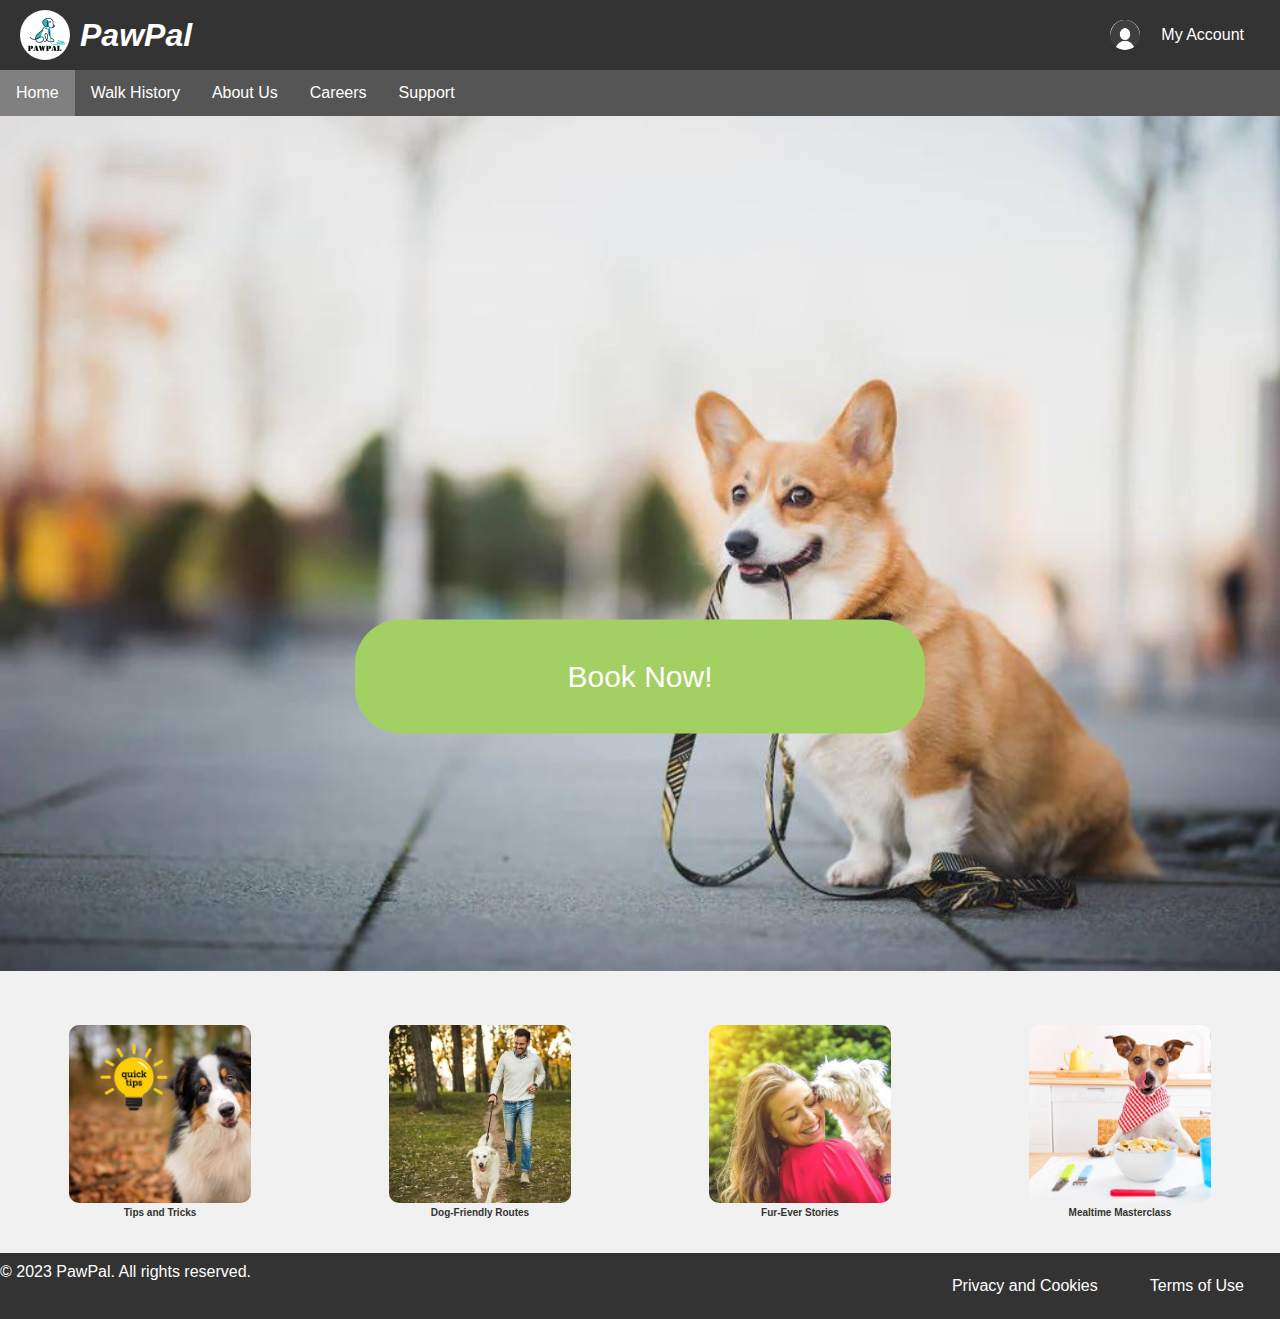
<file: index.html>
<!DOCTYPE html>
<html lang="en">
<head>
    <meta charset="UTF-8">
    <meta http-equiv="refresh" content="0;url=project.html">
    <title>Redirecting...</title>
</head>
<body>
    <p>If you are not redirected, <a href="project.html">click here</a>.</p>
</body>
</html>
</file>
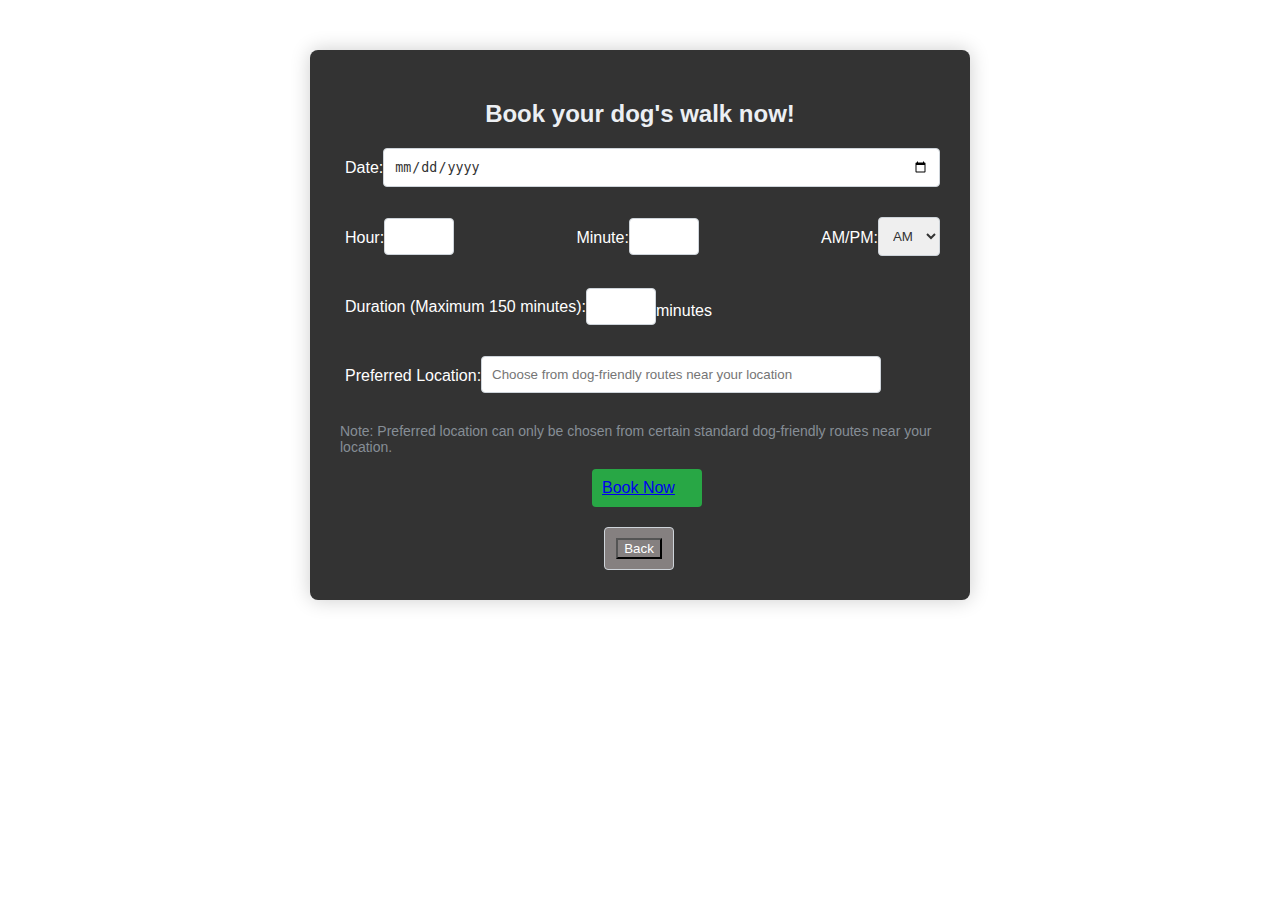
<file: booknow.html>
<!DOCTYPE html>
<html lang="en">
<head>
    <meta charset="UTF-8">
    <meta name="viewport" content="width=device-width, initial-scale=1.0">
    <title>PawPal - Dog Walker Booking</title>
    <link rel="stylesheet" href="booknow.css">
    <script src="booknow.js"></script>
</head>
<body>
    
    <div class="container">
        <h2>Book your dog's walk now!</h2>
        <form id="bookingForm">
            <div class="form-group">
                <label for="date">Date:</label>
                <input type="date" id="date" required>
            </div>

            <div class="time-group">
                <div class="form-group">
                    <label for="hour">Hour:</label>
                    <input type="number" id="hour" min="1" max="12" required>
                </div>

                <div class="form-group">
                    <label for="minute">Minute:</label>
                    <input type="number" id="minute" min="0" max="59" required>
                </div>

                <div class="form-group">
                    <label for="period">AM/PM:</label>
                    <select id="period" required>
                        <option value="AM">AM</option>
                        <option value="PM">PM</option>
                    </select>
                </div>
            </div>

            <div class="form-group">
                <label for="duration">Duration (Maximum 150 minutes):</label>
                <input type="number" id="duration" min="15" required>
                <p> minutes</p>
            </div>

            <div class="form-group">
                <label for="location">Preferred Location:</label>
                <div class="location-container">
                    <input type="text" id="location" placeholder="Choose from dog-friendly routes near your location" required>
                </div>
            </div>
            <p class="note location-note">Note: Preferred location can only be chosen from certain standard dog-friendly routes near your location.</p>
            <div class="bookButton">
            <a href="booking.html" type="button" onclick="submitBooking()">Book Now</a>
        </div>
            </form>
        </form>

        <div class="console" id="Console">
            <button id="back-btn" onclick="goBack()">Back</button>
        </div>
    </div>

</body>
</html>
</file>
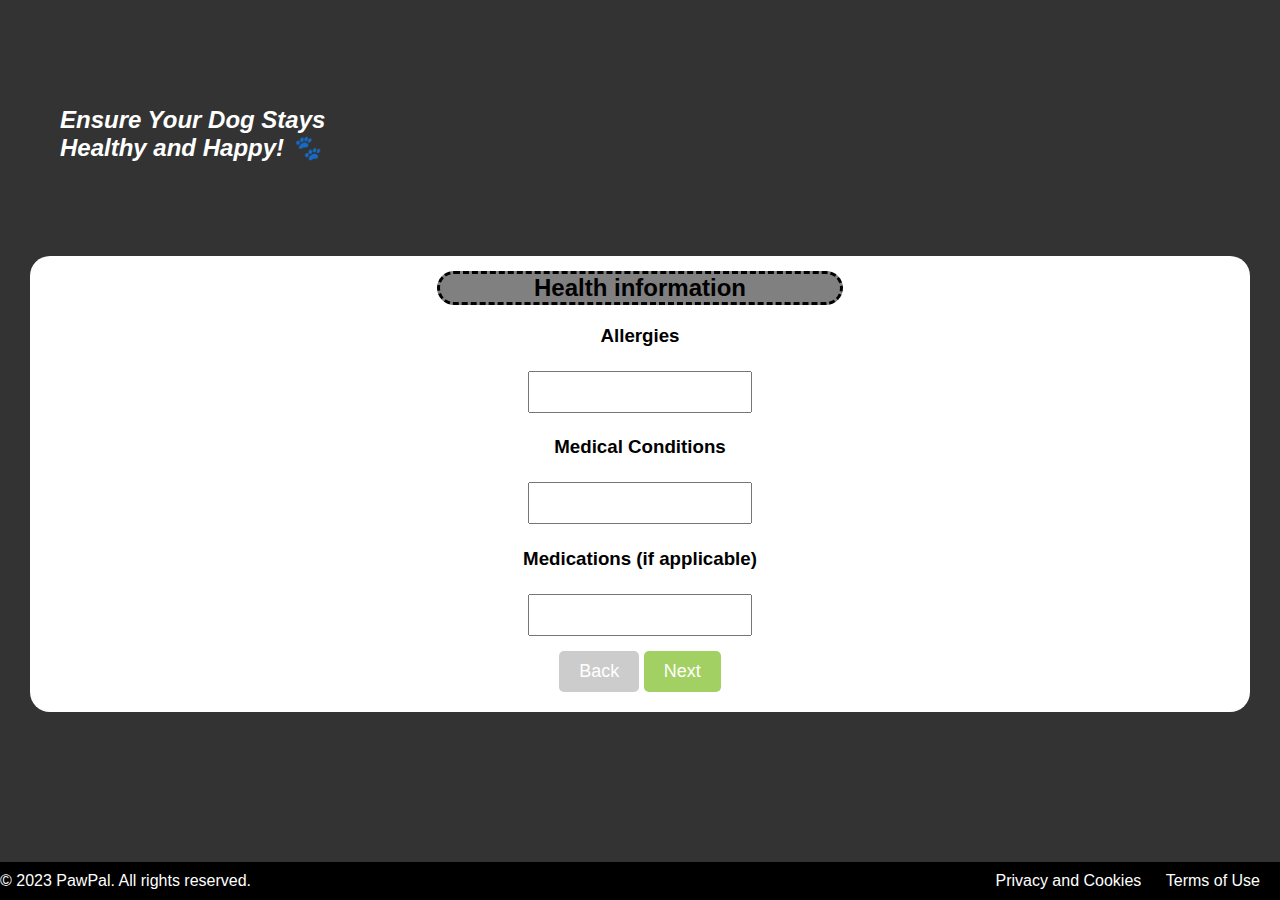
<file: healthInfo.html>
<!DOCTYPE html>
<html lang="en">
<head>
    <meta charset="UTF-8">
    <meta name="viewport" content="width=device-width, initial-scale=1.0">
    <link rel="stylesheet" href="healthInfo.css">
    <script src="healthInfo.js"></script>
    <title>Pawpal health information</title>
</head>
<body>

    <div class="info-container">
        <h1><strong><em>Ensure Your Dog Stays </em>
      <br>  Healthy and Happy! 🐾 </strong></h1>


      <h2> Health information</h3>
        <div class="input-section">
            <h3>Allergies</h3>
            <input type="text" id="allergiesInput" >
            <br>
            <h3>Medical Conditions</h3>
            <input type="text" id="conditionsInput" >
            <br>
            <h3>Medications (if applicable)</h3>
            <input type="text" id="MedicationsInput" >
            <br>



            <button class="back-btn" onclick="goBack()">Back</button>
            <button class="next-btn" onclick="savePreferences()">Next </button>
            
    </div>
    <footer>
        <div class="footer-content">
            <p>&copy; 2023 PawPal. All rights reserved.</p>
            <ul>
                <li><a href="#">Privacy and Cookies</a></li>
                <li><a href="#">Terms of Use</a></li>
            </ul>
        </div>
    </footer>

</body>
</html>
</file>
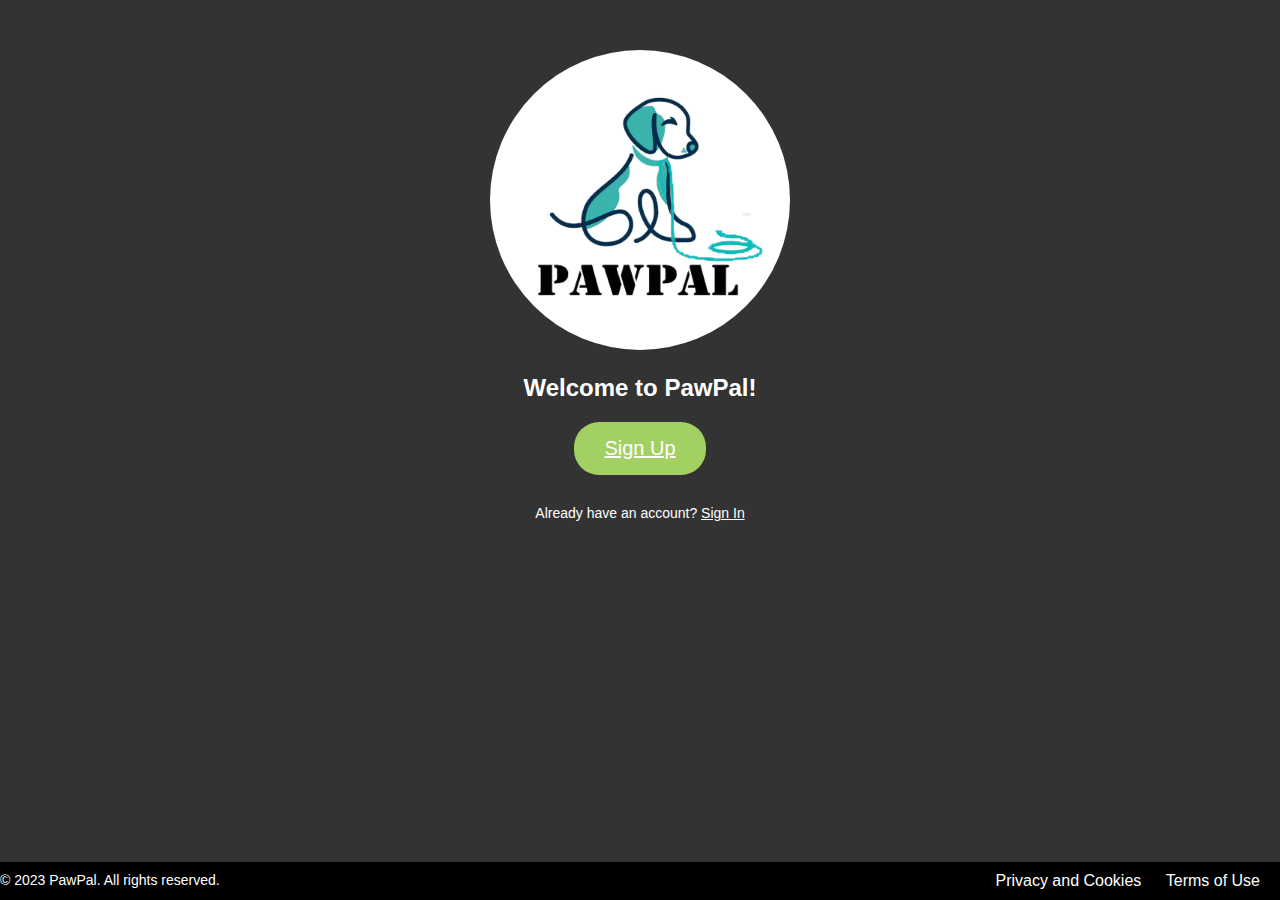
<file: myAccount.html>
<!DOCTYPE html>
<html lang="en">
<head>
    <meta charset="UTF-8">
    <meta name="viewport" content="width=device-width, initial-scale=1.0">
    <link rel="stylesheet" href="myAccount.css">
    <title>My Account | PawPal</title>
</head>
<body>

    <div class="my-account-container">
        <div class="logo-container">
            <img src="logo.jpg" alt="PawPal Logo" class="logo">
        </div>

        <h1>Welcome to PawPal!</h1>

        <div class="signup-section">
            <div class="signup-button">
                <a href="signup.html">Sign Up</a>
            </div>
        </div>

        <p style="color: white";> Already have an account? <a href="signin.html">Sign In</a></p>
    </div>
    <footer>
        <div class="footer-content">
            <p>&copy; 2023 PawPal. All rights reserved.</p>
            <ul>
                <li><a href="#">Privacy and Cookies</a></li>
                <li><a href="#">Terms of Use</a></li>
            </ul>
        </div>
    </footer>
</body>
</html>
</file>
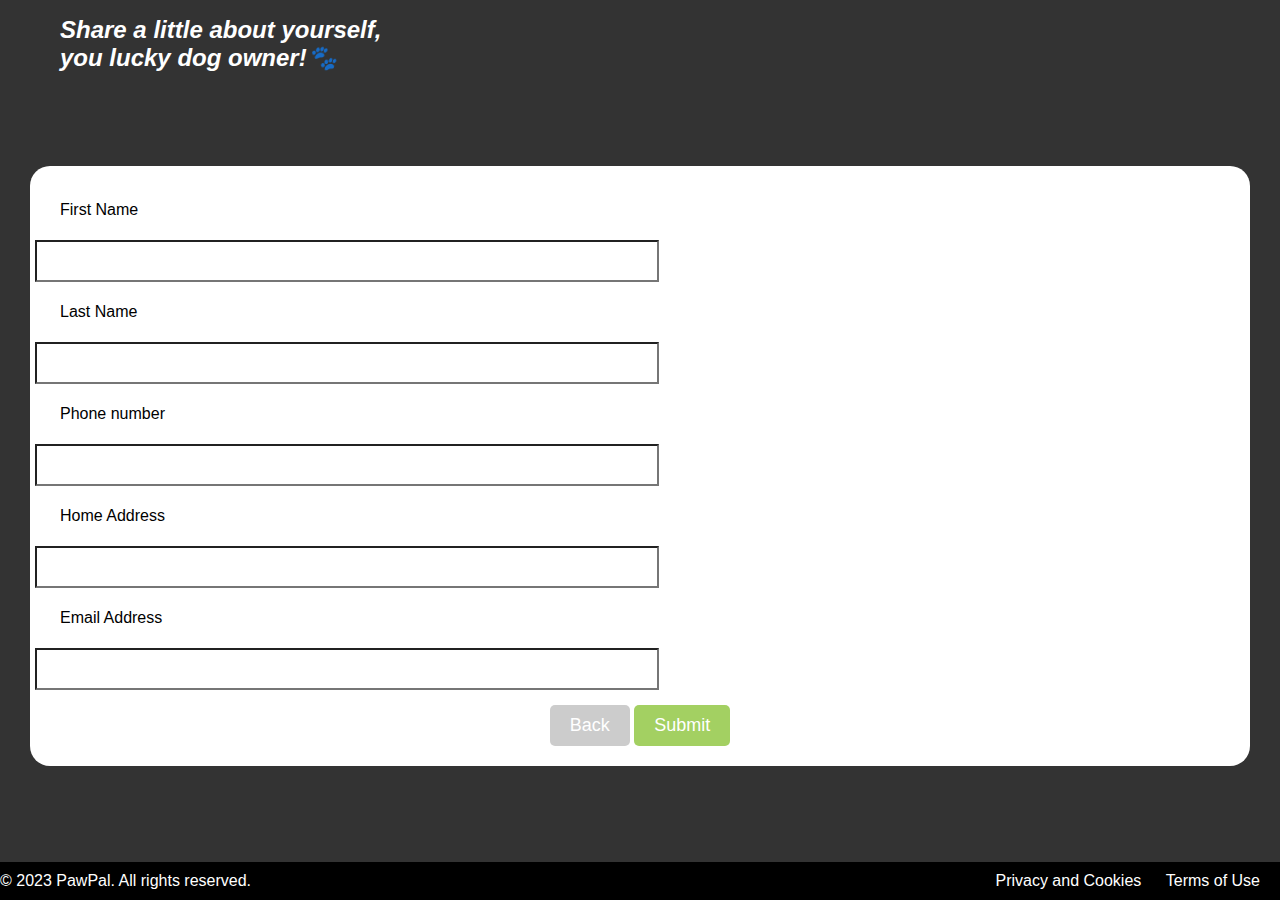
<file: ownerDetails.html>
<!DOCTYPE html>
<html lang="en">
<head>
    <meta charset="UTF-8">
    <meta name="viewport" content="width=device-width, initial-scale=1.0">
    <link rel="stylesheet" href="ownerDetails.css">
    <script src="ownerDetails.js"></script>
    <title> owner</title>
</head>
<body>

    <div class="info-container">
        <h1><strong><em>Share a little about yourself, </em>
      <br> you lucky dog owner!🐾 </strong></h1>


 
        <div class="input-section">
            <p>First Name</p>
            <input type="text" id="firstN" >
            <br>
            <p>Last Name</p>
            <input type="text" id="lastN" >
            <br>
            <p>Phone number</p>
            <input type="text" id="phone" >
            <br>
            <p> Home Address</p>
            <input type="text" id="home" >
            <br>
            <p>Email Address</p>
            <input type="text" id="email" >
            <br>



            <button class="back-btn" onclick="goBack()">Back</button>
            <button class="next-btn" onclick="saveInfo()">Submit </button>
            
    </div>
    <footer>
        <div class="footer-content">
            <p>&copy; 2023 PawPal. All rights reserved.</p>
            <ul>
                <li><a href="#">Privacy and Cookies</a></li>
                <li><a href="#">Terms of Use</a></li>
            </ul>
        </div>
    </footer>

</body>
</html>
</file>
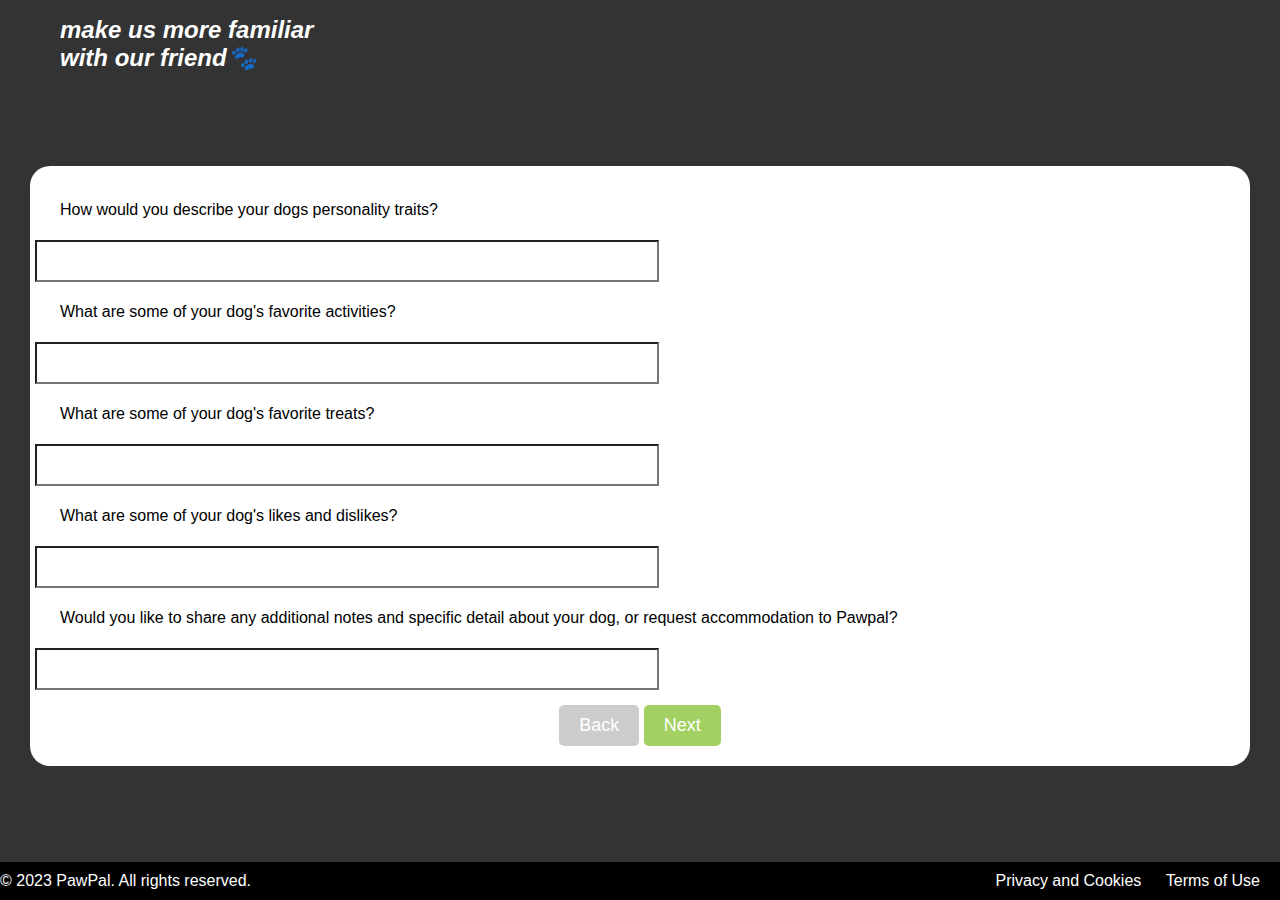
<file: preferences.html>
<!DOCTYPE html>
<html lang="en">
<head>
    <meta charset="UTF-8">
    <meta name="viewport" content="width=device-width, initial-scale=1.0">
    <link rel="stylesheet" href="preferences.css">
    <script src="preferences.js"></script>
    <title> Dog persoanlity</title>
</head>
<body>

    <div class="info-container">
        <h1><strong><em>make us more familiar  </em>
      <br>  with our friend🐾 </strong></h1>


 
        <div class="input-section">
            <p>How would you describe your dogs personality traits?</p>
            <input type="text" id="traits" >
            <br>
            <p>What are some of your dog's favorite activities?</p>
            <input type="text" id="activities" >
            <br>
            <p>What are some of your dog's favorite treats?</p>
            <input type="text" id="treats" >
            <br>
            <p>What are some of your dog's likes and dislikes?</p>
            <input type="text" id="likesDislkes" >
            <br>
            <p>Would you like to share any additional notes and specific detail about your dog, or request accommodation to Pawpal? </p>
            <input type="text" id="additionalNote" >
            <br>



            <button class="back-btn" onclick="goBack()">Back</button>
            <button  href="ownerDetails.html"  class="next-btn" onclick="saveInfo()">Next </button>
            
    </div>
    <footer>
        <div class="footer-content">
            <p>&copy; 2023 PawPal. All rights reserved.</p>
            <ul>
                <li><a href="#">Privacy and Cookies</a></li>
                <li><a href="#">Terms of Use</a></li>
            </ul>
        </div>
    </footer>

</body>
</html>
</file>
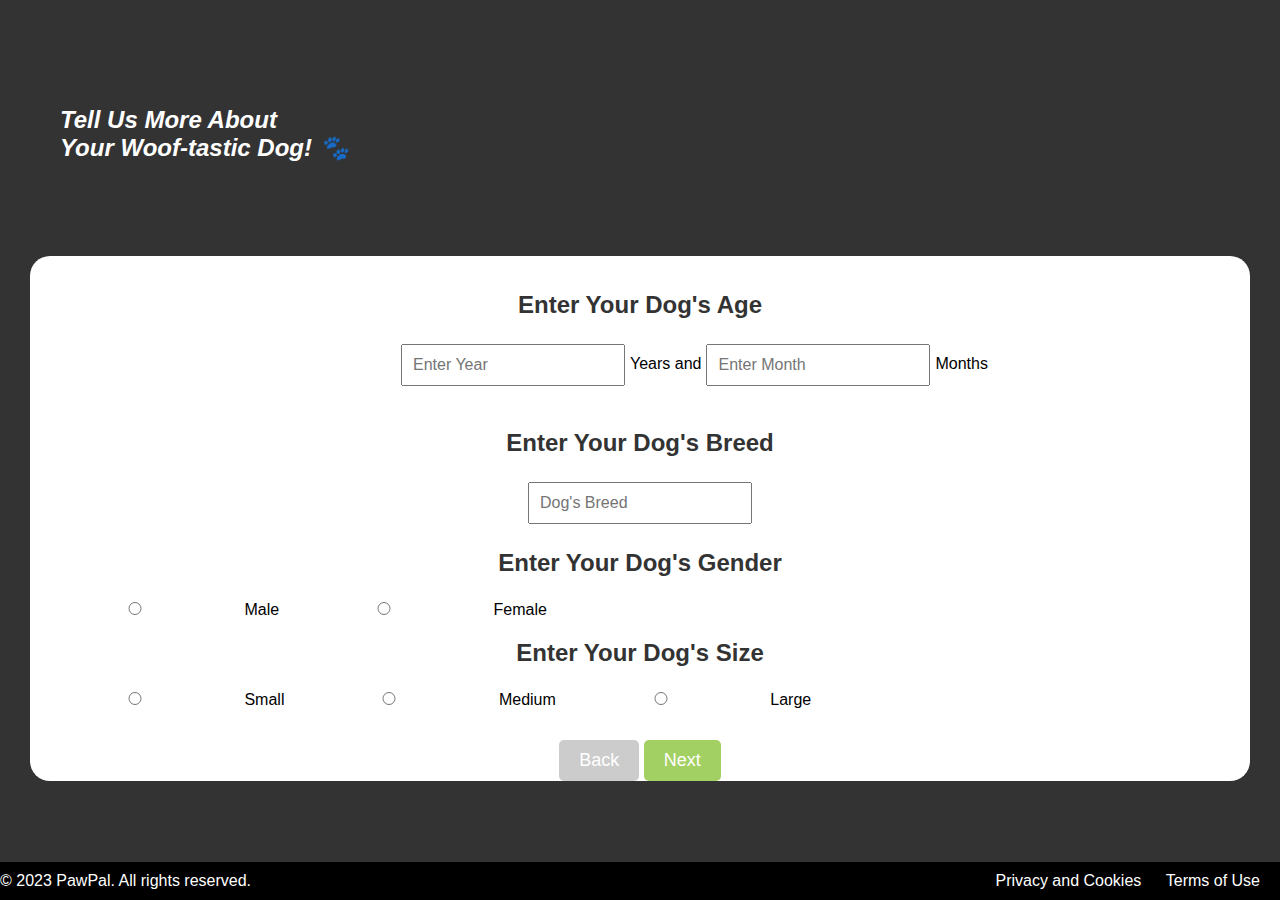
<file: profileInfo.html>
<!DOCTYPE html>
<html lang="en">
<head>
    <meta charset="UTF-8">
    <meta name="viewport" content="width=device-width, initial-scale=1.0">
    <link rel="stylesheet" href="profileInfo.css">
    <script src="profileInfo.js"></script>
    <title>Pawpal profile info</title>
</head>
<body>

    <div class="info-container">
        <h1><strong><em>Tell Us More About</em>
      <br>  Your Woof-tastic Dog! 🐾 </strong></h1>

        <div class="input-section">
            <h2>Enter Your Dog's Age</h2>
            <div class="age" >
                <input type="number" id="Year" min="0" placeholder="Enter Year" oninput="validateNumberInput(this, 0, 20)">
                <p> Years and </p>
                <input type="number" id="Month" min="0" max="12" placeholder="Enter Month" oninput="validateNumberInput(this, 0, 12)">
                <p> Months </p>
            </div>
            <br>
            <h2>Enter Your Dog's Breed</h2>
            <input type="text" id="dogBreedInput" placeholder="Dog's Breed">
            <br>
            <h2>Enter Your Dog's Gender</h2>

            <div class="radio-group">
                <label>
                    <input type="radio" name="gender" value="male">
                    Male
                </label>
                
                <label>
                    <input type="radio" name="gender" value="female">
                    Female
                </label>
            </div>

            <h2>Enter Your Dog's Size</h2>

            <div class="radio-group">
                <label>
                    <input type="radio" name="size" value="small">
                    Small
                </label>
                
                <label>
                    <input type="radio" name="size" value="medium">
                    Medium
                </label>
                <label>
                    <input type="radio" name="size" value="large">
                    Large
                </label>
            </div>
        </div>

        <button class="back-btn" onclick="goBack()">Back</button>
        <button class="next-btn" onclick="saveDogInfo()">Next </button>
    </div>
    <footer>
        <div class="footer-content">
            <p>&copy; 2023 PawPal. All rights reserved.</p>
            <ul>
                <li><a href="#">Privacy and Cookies</a></li>
                <li><a href="#">Terms of Use</a></li>
            </ul>
        </div>
    </footer>

</body>
</html>
</file>
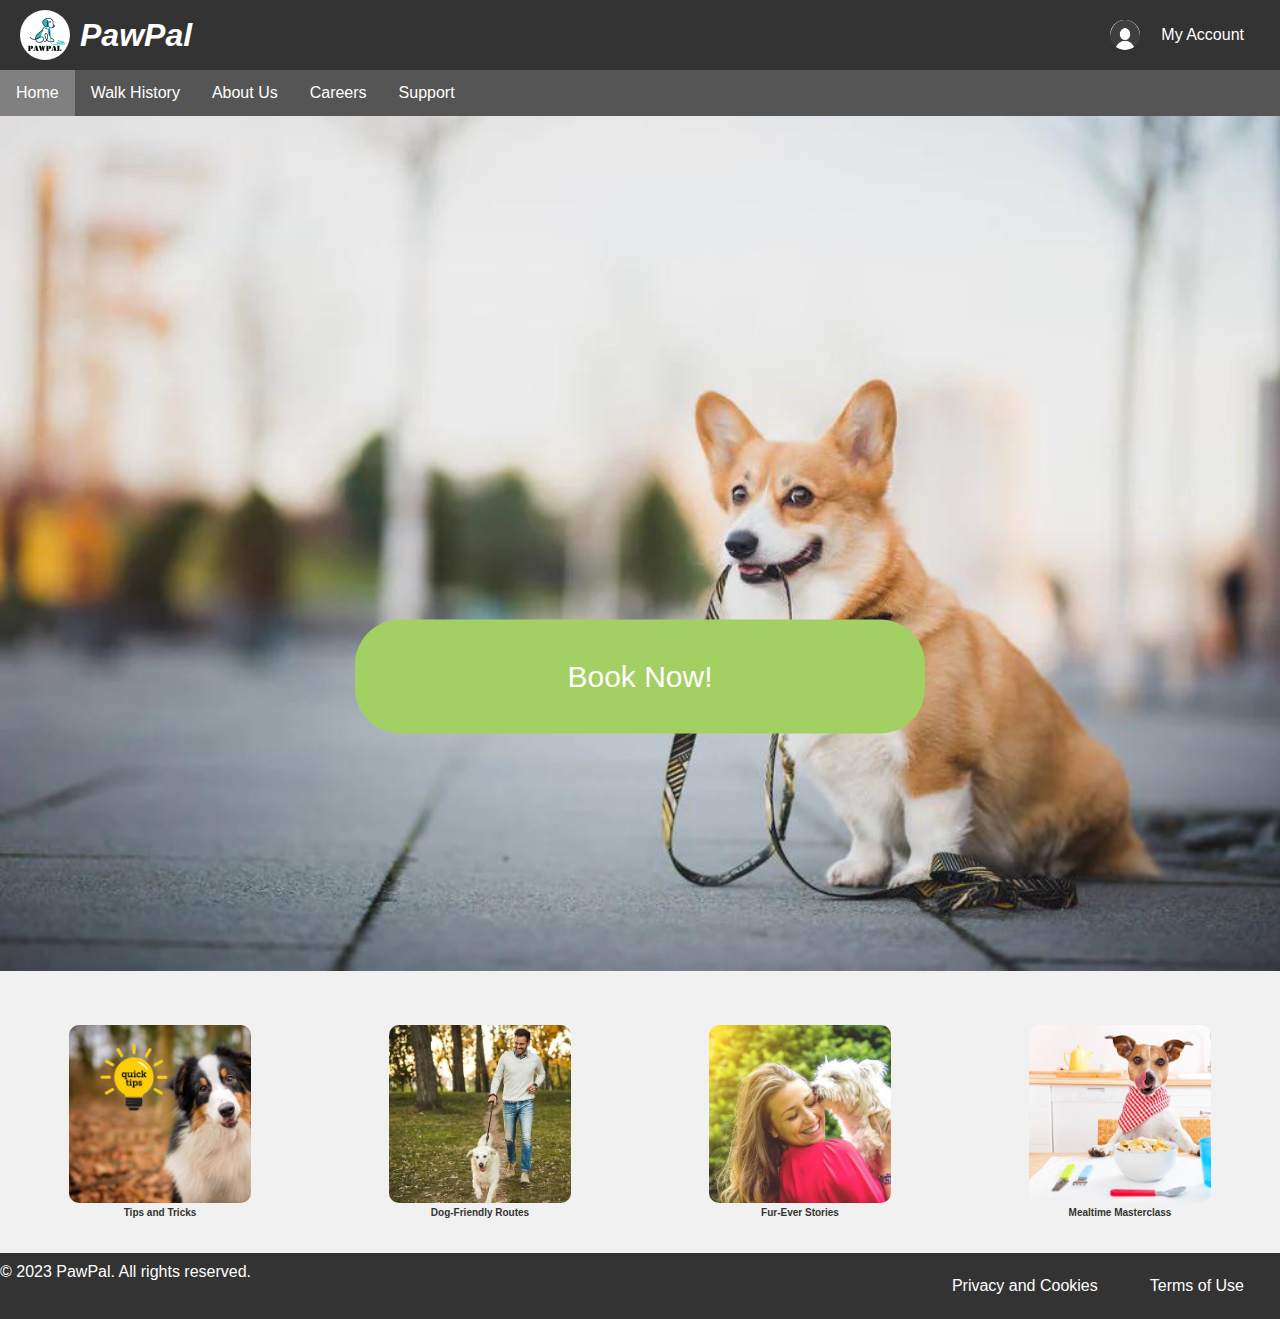
<file: project.html>
<!DOCTYPE html>
<html lang="en">
<head>
    <meta charset="UTF-8">
    <meta name="viewport" content="width=device-width, initial-scale=1.0">
    <link rel="stylesheet" href="project.css">
    <title>PawPal</title>
</head>
<body>
    <header>
        <div class="logo-container">
            <img src="logo.jpg" alt="PawPal Logo" class="logo">
            <h1>PawPal</h1>
        </div>
        <div class="profile-container">
            <img src="profile-icon.jpg" alt="My Account" class="profile-icon">
            <a href="myAccount.html">My Account</a>
        </div>
    </header>

    <nav>
        <ul>
            <li class="active"><a href="project.html">Home</a></li>
            <li><a href="walkhistory.html">Walk History</a></li>
            <li><a href="AboutUs.html">About Us</a></li>
            <li><a href="#">Careers</a></li>
            <li><a href="#">Support</a></li>
        </ul>
    </nav>

    <main>
        <div class="main-content">
            <img src="background.jpg" alt="Background" class="background-image">
            <div class="center-container">
                
                <a href="booknow.html" class="book-now-btn">Book Now!</a>
            </div>
            <div class="rectangle-boxes">
                <a href="#" id="box1" class="box" style="background-image: url('box1.jpg');">
                    <span class="box-title">Tips and Tricks</span>
                </a>
                <a href="#" id="box2" class="box" style="background-image: url('box2.jpg');">
                    <span class="box-title">Dog-Friendly Routes</span>
                </a>
                <a href="#" id="box3" class="box" style="background-image: url('box3.jpg');">
                    <span class="box-title">Fur-Ever Stories</span>
                </a>
                <a href="#" id="box4" class="box" style="background-image: url('box4.jpg');">
                    <span class="box-title">Mealtime Masterclass</span>
                </a>
            </div>
            
            
            </div>
        </div>
    </main>

    <footer>
        <div class="footer-content">
            <p>&copy; 2023 PawPal. All rights reserved.</p>
            <ul>
                <li><a href="#">Privacy and Cookies</a></li>
                <li><a href="#">Terms of Use</a></li>
            </ul>
        </div>
    </footer>
</body>
</html>
</file>
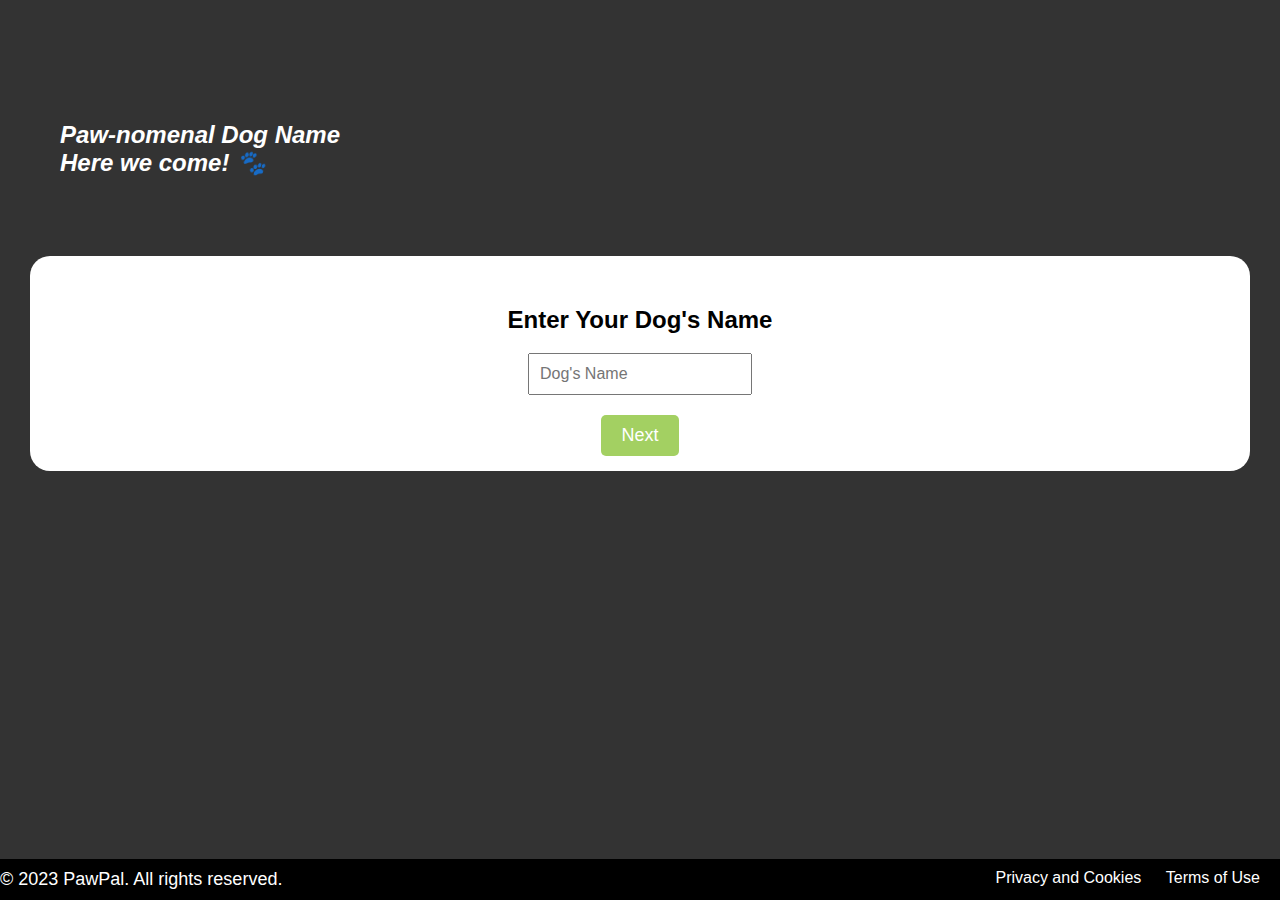
<file: signup.html>
<!DOCTYPE html>
<html lang="en">
<head>
    <meta charset="UTF-8">
    <meta name="viewport" content="width=device-width, initial-scale=1.0">
    <link rel="stylesheet" href="signup.css">
    <script src="signup.js"></script>
    <title>Pawpal Signup</title>
</head>
<body>

    <div class="signup-container">
        <h1><strong><em>Paw-nomenal Dog Name</em>
      <br>  Here we come! 🐾 </strong></h1>

        <div class="input-section">
            <h2>Enter Your Dog's Name</h2>
            <input type="text" id="dogNameInput" placeholder="Dog's Name">
        </div>

        <button class="next-btn" onclick="saveDogName()">Next </button>
    </div>
    <footer>
        <div class="footer-content">
            <p>&copy; 2023 PawPal. All rights reserved.</p>
            <ul>
                <li><a href="#">Privacy and Cookies</a></li>
                <li><a href="#">Terms of Use</a></li>
            </ul>
        </div>
    </footer>

</body>
</html>
</file>
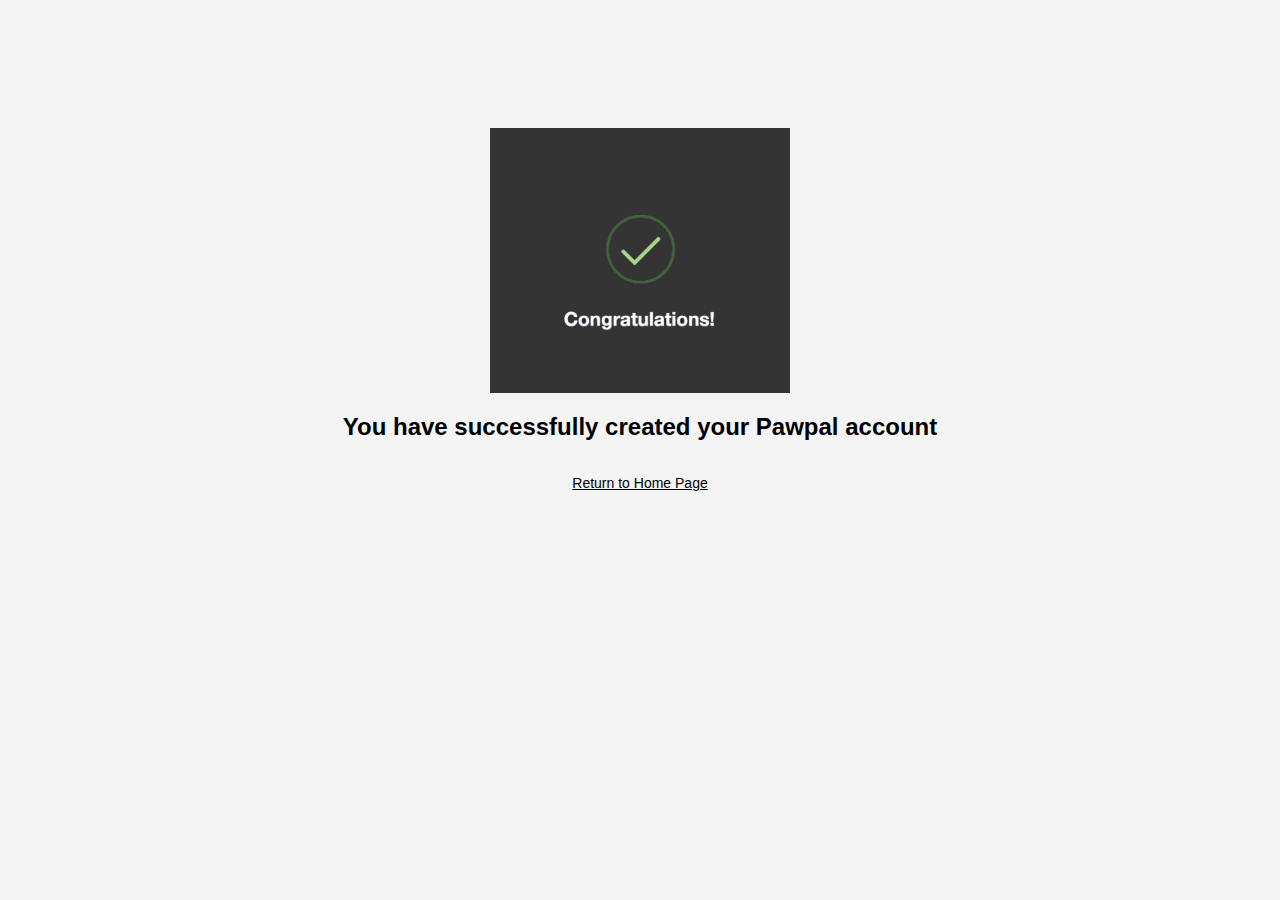
<file: success.html>
<!DOCTYPE html>
<html lang="en">
<head>
    <meta charset="UTF-8">
    <meta name="viewport" content="width=device-width, initial-scale=1.0">
    <link rel="stylesheet" href="success.css">
    <script src="success.js"></script>
    <title>Congratulations!</title>
</head>
<body>
    <div class="congrats-container">
        <img src="congrats.jpg" alt="Congratulations Image">
        <h1>You have successfully created your Pawpal account</h1>
        <p class="return-link" onclick="returnToHomePage()">Return to Home Page</p>
    </div>
</body>
</html>
</file>
<file: booknow.css>
body {
    font-family: 'Arial', sans-serif;
    margin: 0;
    padding: 0;
    background-color: white;
}

.container {
    max-width: 600px;
    margin: 50px auto;
    background-color: #333;
    padding: 30px;
    border-radius: 8px;
    box-shadow: 0 0 20px rgba(0, 0, 0, 0.2);
}

h2 {
    text-align: center;
    color: #eceff3;
}

.form-group {
    margin-bottom: 20px;
    display: flex; 
    align-items: center; 
}


.form-group p {
    color: white;
}


#location {

width: 400px;
}

label {
    display: block;
    margin-bottom: 8px;
    color: #fff; 
    margin-bottom: 8px;
    margin-left: 5px;
}

input,
select {
    width: calc(100% - 20px);
    padding: 10px;
    margin-bottom: 10px;
    box-sizing: border-box;
    border: 1px solid #ced4da;
    border-radius: 4px;
    color: #333; 
}

.bookButton {
    background-color: #28a745;
    color: white;
    border: none;
    border-radius: 4px;
    cursor: pointer;
    padding: 10px;
    width: 15%;
    margin-left: 42%;
}

.bookButton:hover {
    background-color: #218838;
}

.console {
    margin-top: 20px;
    padding: 10px;
    background-color: #858080;
    border: 1px solid #ced4da;
    border-radius: 4px;
    text-align: center;
    color: #333;
    width: 8%;
    height: 0.5%;
    margin-left: 44%;
}


#duration {
    width: 70px;
}


.location-container {
    display: flex;
    align-items: center; 
}

.location-container input {
    margin-right: 10px; 
}

.location-note {
    font-size: 14px;
    color: #868e96;
    margin-left: 0; 
}



#back-btn {
    color: white;
    background-color: #858080;
}


.time-group {
    display: flex;
    justify-content: space-between;
}
</file>
<file: healthInfo.css>
body {
    margin: 0;
    padding: 0;
    font-family: 'Arial', sans-serif;
    background-color: #333; 
    display: flex;
    flex-direction: column;
    min-height: 100vh; 
}

.info-container {
    text-align: center;
    margin-top: 20%;
}


h1 {
    font-style: italic;
    font-weight: bold;
    font-size: 24px;
    text-align: left;
    position: absolute;
    margin-left: 30px;
    margin-top: -165px;
    color: white;
}

.info-container {
    background-color: white;
    margin-left: 30px;
    margin-right: 30px;
    align-content: center;
    border-radius: 20px;
    padding-top: 15px;
}

.input-section h2 {
    color: #333; 
    text-align: center;
}

.radio-group {
    display: flex;
    margin-bottom: 10px;
}

.input-section {
    margin: 20px 0;
    text-align: center; 
}

input {
    padding: 10px;
    font-size: 16px;
    width: 200px;
    margin: 5px; 
}

button {
    background-color: #a3d062;
    color: white;
    font-size: 18px;
    padding: 10px 20px;
    border: none;
    border-radius: 5px;
    cursor: pointer;
    margin-top: 10px;
}

.back-btn {
    background-color: #ccc; 
}

.next-btn:hover,
.back-btn:hover {
    background-color: rgb(79, 79, 79);
}



h2 {
    border-style: dashed;
    border-radius: 20px;
    width: 400px;
    text-align: center;
    margin: 0 auto; 
    background-color: grey;
}


footer {
    background-color: #000; 
    color: white;
    text-align: center;
    padding: 10px 0;
    position: absolute;
    left: 0px;
    bottom: 0;
    width: 100%;
}

.footer-content {
    display: flex;
    justify-content: space-between;
}

.footer-content p {
    margin: 0;
}

.footer-content ul {
    list-style-type: none;
    margin: 0;
    padding: 0;
}

.footer-content li {
    display: inline-block;
    margin-right: 20px;
}

.footer-content a {
    color: white;
    text-decoration: none
}
</file>
<file: myAccount.css>
body {
    margin: 0;
    padding: 0;
    font-family: 'Arial', sans-serif;
    background-color: #333; 
}

.my-account-container {
    text-align: center;
    padding: 50px;
}

.logo-container {
    margin-bottom: 20px;
}

.logo {
    width: 300px;
    height: 300px;
    border-radius: 50%;
}

h1 {
    font-size: 24px;
    margin-bottom: 20px;
    color: white;
}

.signup-section {
    margin-bottom: 30px;
    color: #333;
    
}

.signup-button {
    display: inline-block;
    background-color: #a3d062;
    color: black;
    font-size: 20px;
    padding: 15px 30px;
    text-decoration: none;
    border-radius: 25px;
}

p {
    font-size: 14px;
}

a {
    color: white; 
    text-decoration: underline;
}

a:hover {
    color: white;
}

footer {
    background-color: #000;
    color: white;
    text-align: center;
    padding: 10px 0;
    position: absolute;
    bottom: 0;
    width: 100%;
}

.footer-content {
    display: flex;
    justify-content: space-between;
}

.footer-content p {
    margin: 0;
}

.footer-content ul {
    list-style-type: none;
    margin: 0;
    padding: 0;
}

.footer-content li {
    display: inline-block;
    margin-right: 20px;
}

.footer-content a {
    color: white;
    text-decoration: none;
}

.footer-content a:hover {
    text-decoration: underline;
}
</file>
<file: ownerDetails.css>
body {
    margin: 0;
    padding: 0;
    font-family: 'Arial', sans-serif;
    background-color: #333; 
    display: flex;
    flex-direction: column;
    min-height: 100vh; 
}

.info-container {
    text-align: center;
    margin-top: 13%;
    color: black;
}


h1 {
    font-style: italic;
    font-weight: bold;
    font-size: 24px;
    text-align: left;
    position: absolute;
    margin-left: 30px;
    margin-top: -165px;
    color: white;
}

.info-container {
    background-color: white;
    margin-left: 30px;
    margin-right: 30px;
    align-content: center;
    border-radius: 20px;
    padding-top: 15px;
}

.input-section h2 {
    color: #333; 
    text-align: center;
}

.radio-group {
    display: flex;
    margin-bottom: 10px;
}

.input-section {
    margin: 20px 0;
    text-align: center; 
}

input {
    padding: 10px;
    font-size: 16px;
    width: 600px;
    margin: 5px; 
    margin-right: 50%;
    background-color: white; 
}

button {
    background-color: #a3d062;
    color: white;
    font-size: 18px;
    padding: 10px 20px;
    border: none;
    border-radius: 5px;
    cursor: pointer;
    margin-top: 10px;
}

.back-btn {
    background-color: #ccc; 
}

.next-btn:hover,
.back-btn:hover {
    background-color: rgb(79, 79, 79);
}



p {
    text-align: left;
    margin-left: 30px;
 
}


footer {
    background-color: #000; 
    color: white;
    text-align: center;
    padding: 10px 0;
    position: absolute;
    left: 0px;
    bottom: 0;
    width: 100%;
}

.footer-content {
    display: flex;
    justify-content: space-between;
}

.footer-content p {
    margin: 0;
}

.footer-content ul {
    list-style-type: none;
    margin: 0;
    padding: 0;
}

.footer-content li {
    display: inline-block;
    margin-right: 20px;
}

.footer-content a {
    color: white;
    text-decoration: none
}
</file>
<file: preferences.css>
body {
    margin: 0;
    padding: 0;
    font-family: 'Arial', sans-serif;
    background-color: #333; 
    display: flex;
    flex-direction: column;
    min-height: 100vh; 
}

.info-container {
    text-align: center;
    margin-top: 13%;
}


h1 {
    font-style: italic;
    font-weight: bold;
    font-size: 24px;
    text-align: left;
    position: absolute;
    margin-left: 30px;
    margin-top: -165px;
    color: white;
}

.info-container {
    background-color: white;
    margin-left: 30px;
    margin-right: 30px;
    align-content: center;
    border-radius: 20px;
    padding-top: 15px;
}

.input-section h2 {
    color: #333; 
    text-align: center;
}

.radio-group {
    display: flex;
    margin-bottom: 10px;
}

.input-section {
    margin: 20px 0;
    text-align: center; 
}

input {
    padding: 10px;
    font-size: 16px;
    width: 600px;
    margin: 5px; 
    margin-right: 50%;
    background-color: white; 
}

button {
    background-color: #a3d062;
    color: white;
    font-size: 18px;
    padding: 10px 20px;
    border: none;
    border-radius: 5px;
    cursor: pointer;
    margin-top: 10px;
}

.back-btn {
    background-color: #ccc; 
}

.next-btn:hover,
.back-btn:hover {
    background-color: rgb(79, 79, 79);
}



p {
    text-align: left;
    margin-left: 30px;
 
}


footer {
    background-color: #000; 
    color: white;
    text-align: center;
    padding: 10px 0;
    position: absolute;
    left: 0px;
    bottom: 0;
    width: 100%;
}

.footer-content {
    display: flex;
    justify-content: space-between;
}

.footer-content p {
    margin: 0;
}

.footer-content ul {
    list-style-type: none;
    margin: 0;
    padding: 0;
}

.footer-content li {
    display: inline-block;
    margin-right: 20px;
}

.footer-content a {
    color: white;
    text-decoration: none
}
</file>
<file: profileInfo.css>
body {
    margin: 0;
    padding: 0;
    font-family: 'Arial', sans-serif;
    background-color: #333; 
}

.info-container {
    text-align: center;
    margin-top: 20%;
}

h1 {
    font-style: italic;
    font-weight: bold;
    font-size: 24px;
    text-align: left;
    position: absolute;
    margin-left: 30px;
    margin-top: -165px;
    color: white;
}

.info-container {
    background-color: white;
    margin-left: 30px;
    margin-right: 30px;
    align-content: center;
    border-radius: 20px;
    padding-top: 15px;
}

.input-section h2 {
    color: #333; 
    text-align: center;
}

.radio-group {
    display: flex;
    margin-bottom: 10px;
}

.input-section {
    margin: 20px 0;
    text-align: center; 
}

.age {
    display: flex;
    margin-left: 30%;
}

input {
    padding: 10px;
    font-size: 16px;
    width: 200px;
    margin: 5px; 
}

button {
    background-color: #a3d062;
    color: white;
    font-size: 18px;
    padding: 10px 20px;
    border: none;
    border-radius: 5px;
    cursor: pointer;
    margin-top: 10px;
}

.back-btn {
    background-color: #ccc; 
    margin-right: auto;
    margin-left: 0;
}

.next-btn:hover,
.back-btn:hover {
    background-color: rgb(79, 79, 79);
}

footer {
    background-color: #000; 
    color: white;
    text-align: center;
    padding: 10px 0;
    position: absolute;
    bottom: 0;
    width: 100%;
}

.footer-content {
    display: flex;
    justify-content: space-between;
}

.footer-content p {
    margin: 0;
}

.footer-content ul {
    list-style-type: none;
    margin: 0;
    padding: 0;
}

.footer-content li {
    display: inline-block;
    margin-right: 20px;
}

.footer-content a {
    color: white;
    text-decoration: none;
}
</file>
<file: project.css>
body {
    margin: 0;
    padding: 0;
    font-family: 'Arial', sans-serif;
    background-color: #f1f1f1;
}

header {
    display: flex;
    justify-content: space-between;
    align-items: center;
    background-color: #333;
    padding: 10px 20px;
}

.logo-container {
    display: flex;
    align-items: center;
}

.logo {
    width: 50px;
    height: 50px;
    border-radius: 50%;
    margin-right: 10px;
}

h1 {
    font-style: italic;
    color: white;
    margin: 0;
}

.profile-container {
    display: flex;
    align-items: center;
    color: white;
    text-decoration: none;
}

.profile-icon {
    width: 30px;
    height: 30px;
    border-radius: 55%;
    margin-right: 5px;
}

nav {
    background-color: #555;
}

ul {
    list-style-type: none;
    margin: 0;
    padding: 0;
    overflow: hidden;
}

li {
    float: left;
}

a {
    display: block;
    color: white;
    text-align: center;
    padding: 14px 16px;
    text-decoration: none;
}

a:hover {
    background-color: #ddd;
    color: black;
}

.active {
    background-color: grey;
}

.main-content {
    position: relative;
}

.background-image {
    width: 100%;
}

.center-container {
    position: absolute;
    top: 50%;
    left: 50%;
    transform: translate(-50%, -50%);
    text-align: center;
}

.book-now-btn {
    display: inline-block;
    width: 450px;
    background-color: #a3d062;
    color: white;
    font-size: 30px;
    padding: 40px 60px;
    text-decoration: none;
    border-radius: 45px;
    margin-top: 35px;
    text-align: center;
}

.rectangle-boxes {
    display: flex;
    justify-content: space-around;
    margin-top: 50px;
    margin-bottom: 50px;
}

.box {
    position: relative;
    width: 150px;
    height: 150px;
    text-align: center;
    line-height: 150px;
    border-radius: 10px;
    background-size: cover;
    cursor: pointer;
}

#box1 {
    background-image: url('box1.jpg');
}

#box2 {
    background-image: url('box2.jpg');
}

#box3 {
    background-image: url('box3.jpg');
}

#box4 {
    background-image: url('box4.jpg');
}

.box-title {
    position: absolute;
    bottom: 5px;
    left: 0;
    right: 0;
    height: 30px;
    padding: 30px;
    font-size: 10px;
    color: #333; 
    font-weight: bold;
    font-family: sans-serif;

}

footer {
    background-color: #333;
    color: white;
    text-align: center;
    padding: 10px 0;
}

.footer-content {
    display: flex;
    justify-content: space-between;
}

.footer-content p {
    margin: 0;
}

.footer-content ul {
    list-style-type: none;
    margin: 0;
    padding: 0;
}

.footer-content li {
    display: inline-block;
    margin-right: 20px;
}

.footer-content a {
    color: white;
    text-decoration: none;
}

.footer-content a:hover {
    text-decoration: underline;
}
</file>
<file: signup.css>
body {
    margin: 0;
    padding: 0;
    font-family: 'Arial', sans-serif;
    background-color: #333; 
}

.signup-container {
    text-align: center;
    margin-top: 20%;
}

h1 {
    font-style: italic;
    font-weight: bold;
    font-size: 24px;
    text-align: left;
    position: absolute;
    margin-left: 30px;
 margin-top: -165px;
 color: white;
}

p {
    font-size: 18px;
}

.input-section {
    margin: 20px 0;
}

.signup-container {
    background-color: white;
    margin-left: 30px;
    margin-right: 30px;
    align-content: center;
    border-radius: 20px;
    height: 200px;
    padding-top: 15px;
}


input {
    padding: 10px;
    font-size: 16px;
    width: 200px;
}

button {
    background-color: #a3d062;
    color: white;
    font-size: 18px;
    padding: 10px 20px;
    border: none;
    border-radius: 5px;
    cursor: pointer;
}

.next-btn:hover {
    background-color: rgb(28, 119, 21) ;
}

footer {
    background-color: #000; 
    color: white;
    text-align: center;
    padding: 10px 0;
    position: absolute;
    bottom: 0;
    width: 100%;
}

.footer-content {
    display: flex;
    justify-content: space-between;
}

.footer-content p {
    margin: 0;
}

.footer-content ul {
    list-style-type: none;
    margin: 0;
    padding: 0;
}

.footer-content li {
    display: inline-block;
    margin-right: 20px;
}

.footer-content a {
    color: white;
    text-decoration: none;
}

.footer-content a:hover {
    text-decoration: underline;
}
</file>
<file: success.css>
body {
    margin: 0;
    padding: 0;
    font-family: 'Arial', sans-serif;
    background-color: #f4f4f4;
    text-align: center;
}

.congrats-container {
    display: flex;
    flex-direction: column;
    justify-content: center;
    align-items: center;
    margin-top: 10%;
}

img {
    width: 300px; 
    height: auto;
}

h1 {
    font-size: 24px;
    margin: 20px 0;
}

.return-link {
    font-size: 14px;
    text-decoration: underline;
    cursor: pointer;
}

.return-link:hover {
    color: #007bff; 
}
</file>
